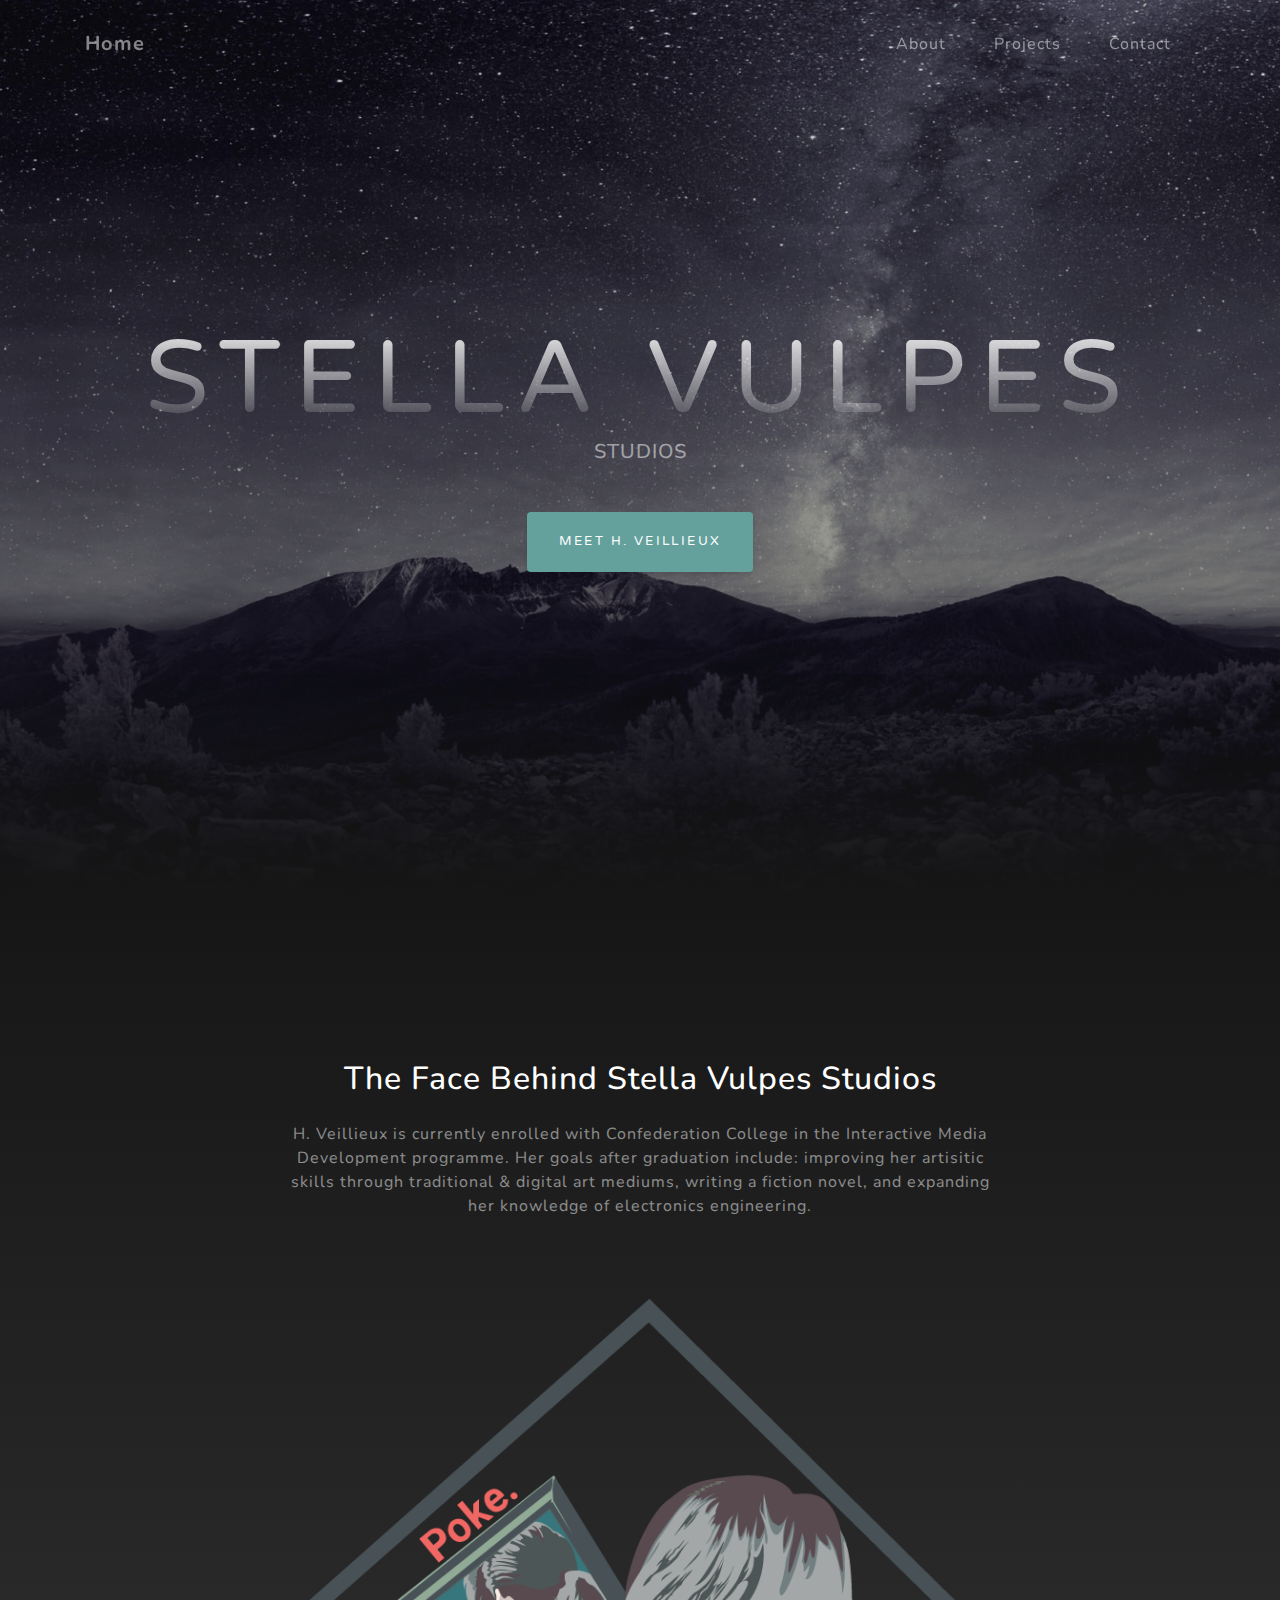
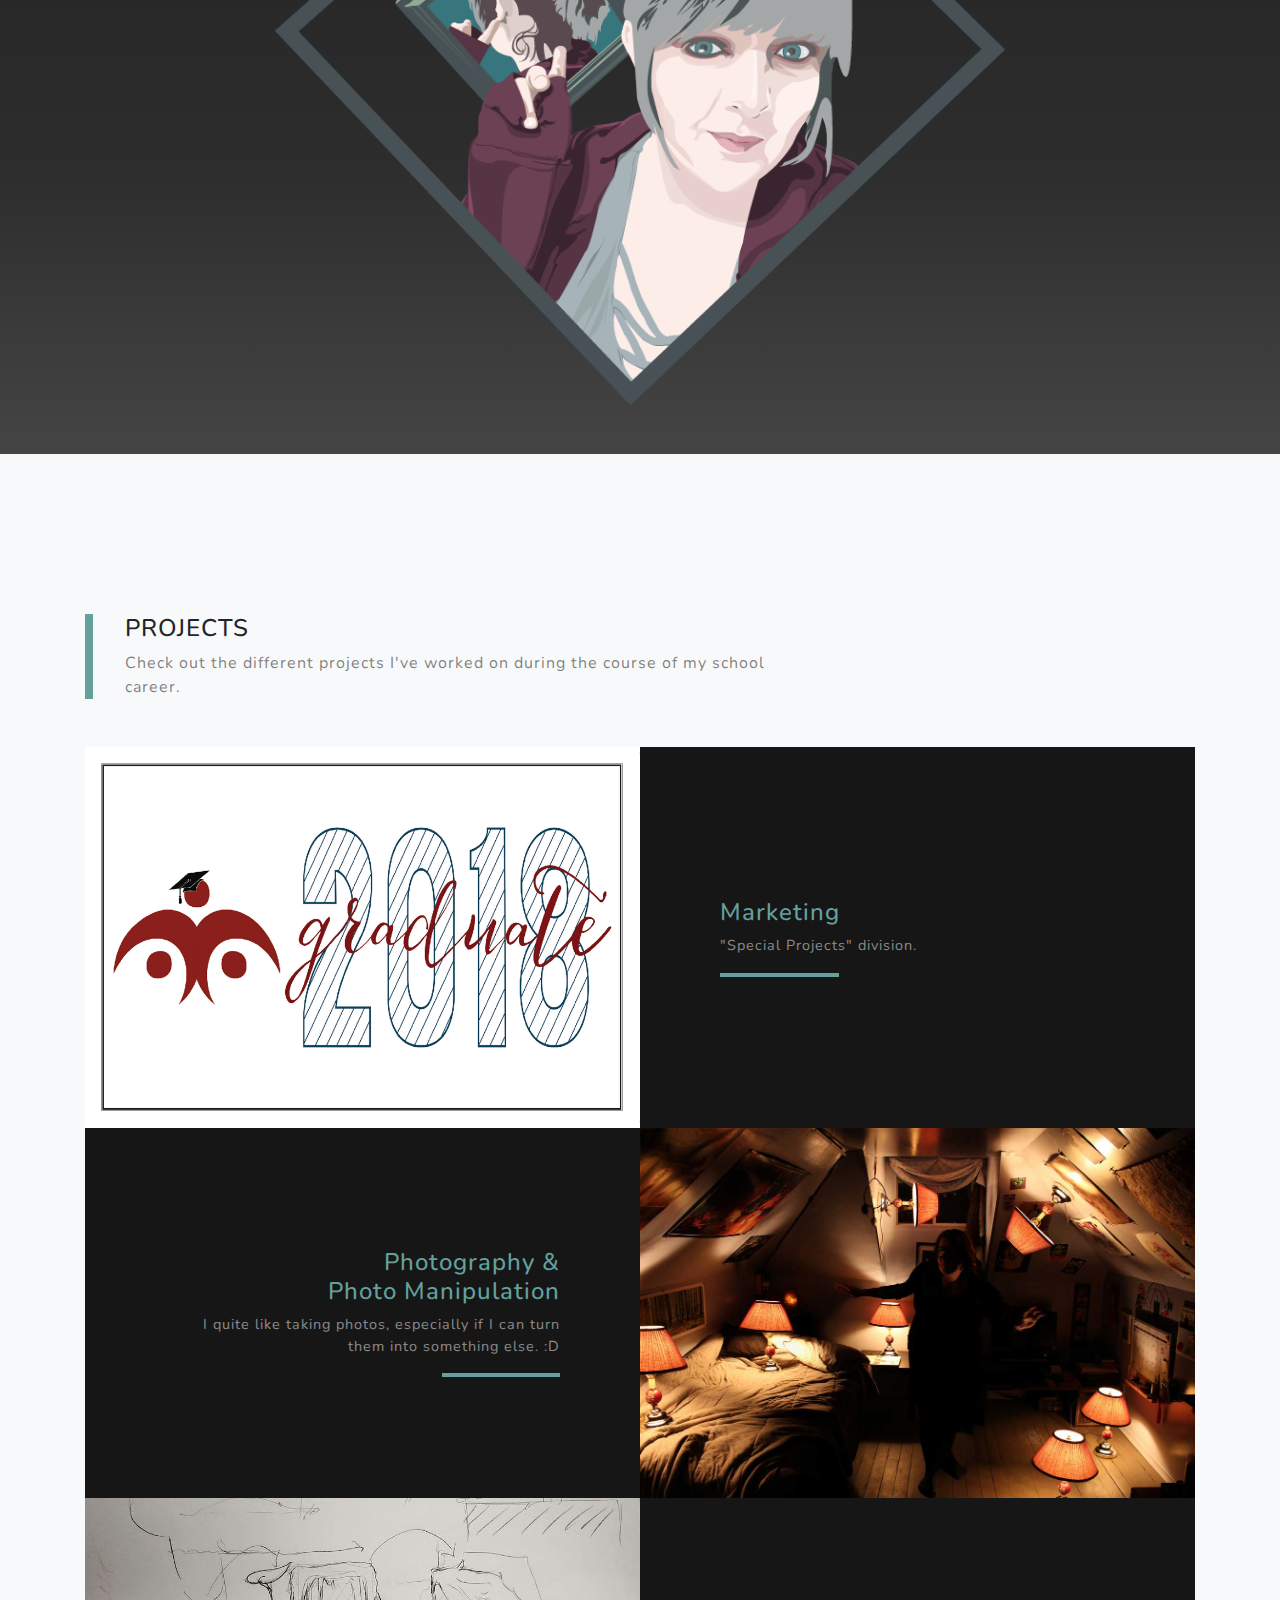
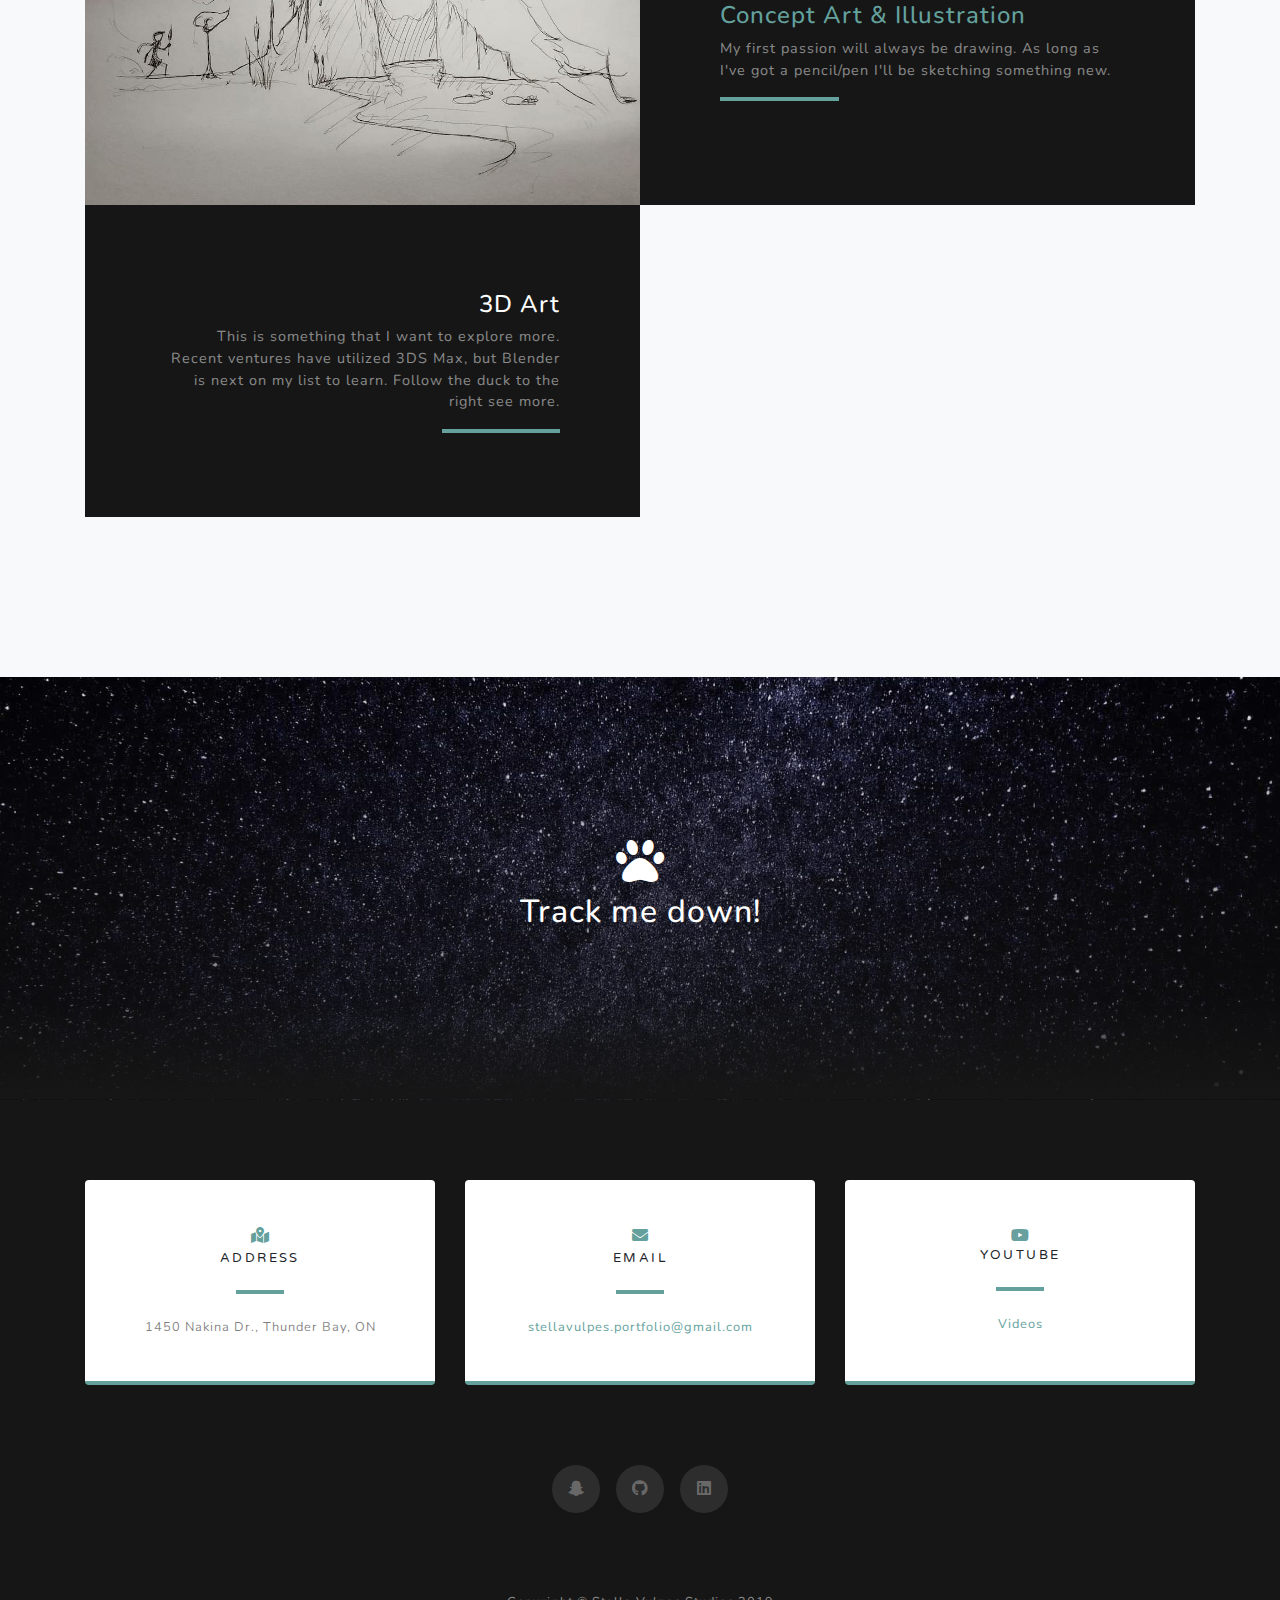
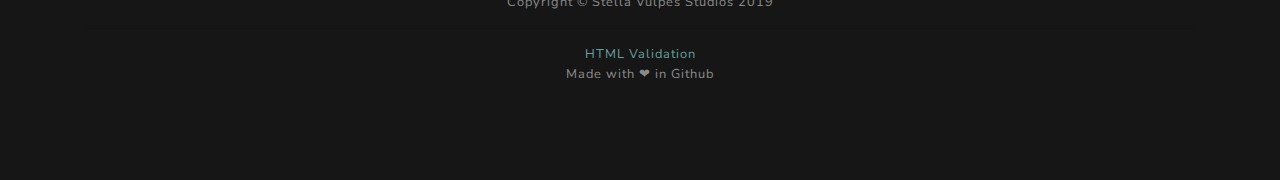
<file: index.html>
<!DOCTYPE html>
<html lang="en">

<head>

  <meta charset="utf-8">
  <meta name="viewport" content="width=device-width, initial-scale=1, shrink-to-fit=no">
  <meta name="description" content="">
  <meta name="author" content="">

  <!-- Twitter Cards - Ref: https://davidwalsh.name/twitter-cards -->
  <meta name="twitter:card" content="summary">
  <meta name="twitter:url" content="https://hveillieux.github.io/portfolio/">
  <meta name="twitter:title" content="Traipsing across the Milkyway.">
  <meta name="twitter:description" content="The portfolio of one H. Veillieux.">
  <meta name="twitter:image" content="https://raw.githubusercontent.com/HVeillieux/portfolio/master/img/foxfavicon-01.png">

  <title>Stella Vulpes</title>

  <!-- Bootstrap core CSS -->
  <link href="vendor/bootstrap/css/bootstrap.min.css" rel="stylesheet">

  <!-- Custom fonts for this template -->
  <link href="vendor/fontawesome-free/css/all.min.css" rel="stylesheet">
  <link href="https://fonts.googleapis.com/css?family=Varela+Round" rel="stylesheet">
  <link href="https://fonts.googleapis.com/css?family=Nunito:200,200i,300,300i,400,400i,600,600i,700,700i,800,800i,900,900i" rel="stylesheet">

  <!-- Custom styles for this template -->
  <link href="css/grayscale.min.css" rel="stylesheet">

  <!-- Favicon Links -->
  <link rel="apple-touch-icon" sizes="180x180" href="apple-touch-icon.png">
  <link rel="icon" type="image/png" sizes="32x32" href="favicon-32x32.png">
  <link rel="icon" type="image/png" sizes="16x16" href="favicon-16x16.png">
  <link rel="manifest" href="site.webmanifest">
  <link rel="mask-icon" href="safari-pinned-tab.svg" color="#00e4ce">
  <meta name="msapplication-TileColor" content="#00e4ce">
  <meta name="theme-color" content="#ffffff">

  <!-- Global site tag (gtag.js) - Google Analytics -->
  <script async src="https://www.googletagmanager.com/gtag/js?id=UA-138468821-1"></script>
  <script>
    window.dataLayer = window.dataLayer || [];
    function gtag(){dataLayer.push(arguments);}
    gtag('js', new Date());

    gtag('config', 'UA-138468821-1');
  </script>



</head>

<body id="page-top">

  <!-- Navigation -->
  <nav class="navbar navbar-expand-lg navbar-light fixed-top" id="mainNav">
    <div class="container">
      <a class="navbar-brand js-scroll-trigger" href="#page-top">Home</a>
      <button class="navbar-toggler navbar-toggler-right" type="button" data-toggle="collapse" data-target="#navbarResponsive" aria-controls="navbarResponsive" aria-expanded="false" aria-label="Toggle navigation">
        Menu
        <i class="fas fa-bars"></i>
      </button>
      <div class="collapse navbar-collapse" id="navbarResponsive">
        <ul class="navbar-nav ml-auto">
          <li class="nav-item">
            <a class="nav-link js-scroll-trigger" href="#about">About</a>
          </li>
          <li class="nav-item">
            <a class="nav-link js-scroll-trigger" href="#projects">Projects</a>
          </li>
          <li class="nav-item">
            <a class="nav-link js-scroll-trigger" href="#signup">Contact</a>
          </li>
        </ul>
      </div>
    </div>
  </nav>

  <!-- Header -->
  <header class="masthead">
    <div class="container d-flex h-100 align-items-center">
      <div class="mx-auto text-center">
        <h1 class="mx-auto my-0 text-uppercase">Stella Vulpes</h1>
        <h2 class="text-white-50 mx-auto mt-2 mb-5">STUDIOS</h2>
        <a href="#about" class="btn btn-primary js-scroll-trigger">Meet H. Veillieux</a>
      </div>
    </div>
  </header>

  <!-- About Section -->
  <section id="about" class="about-section text-center">
    <div class="container">
      <div class="row">
        <div class="col-lg-8 mx-auto">
          <h2 class="text-white mb-4">The Face Behind Stella Vulpes Studios</h2>
          <p class="text-white-50">H. Veillieux is currently enrolled with Confederation College in the Interactive Media Development programme. Her goals after graduation include:
            improving her artisitic skills through traditional & digital art mediums, writing a fiction novel, and expanding her knowledge of electronics engineering.
          </p>
          <img class="img-fluid mb-5" src="img/Veillieux-SelfPortrait_24.png" alt="H. Veillieux">
        </div>
      </div>
    </div>
  </section>

  <!-- Projects Section -->
  <section id="projects" class="projects-section bg-light">
    <div class="container">

      <!-- Featured Project Row -->
      <div class="row align-items-center no-gutters mb-4 mb-lg-5">
        <div class="col-xl-8 col-lg-7">
          <div class="featured-text text-center text-lg-left">
            <h4>PROJECTS</h4>
            <p class="text-black-50 mb-0">Check out the different projects I've worked on during the course of my school career.</p>
          </div>
        </div>
      </div>

      <!-- Projects First Row -->
      <div class="row justify-content-center no-gutters mb-5 mb-lg-0">
        <div class="col-lg-6">
          <img class="img-fluid" src="img/de-grad-note.png" alt="">
        </div>
        <div class="col-lg-6">
          <div class="bg-black text-center h-100 project">
            <div class="d-flex h-100">
              <div class="project-text w-100 my-auto text-center text-lg-left">
                <h4><a class="js-scroll-trigger" href="marketing.html">Marketing</a></h4>
                <p class="mb-0 text-white-50">"Special Projects" division.</p>
                <hr class="d-none d-lg-block mb-0 ml-0">
              </div>
            </div>
          </div>
        </div>
      </div>

      <!-- Projects Second Row -->
      <div class="row justify-content-center no-gutters mb-5 mb-lg-0">
        <div class="col-lg-6">
          <img class="img-fluid" src="img/BrokenSight.jpg" alt="">
        </div>
        <div class="col-lg-6 order-lg-first">
          <div class="bg-black text-center h-100 project">
            <div class="d-flex h-100">
              <div class="project-text w-100 my-auto text-center text-lg-right">
                <h4><a class="js-scroll-trigger" href="photography.html">Photography & </br> Photo Manipulation</a></h4>
                <p class="mb-0 text-white-50">I quite like taking photos, especially if I can turn them into something else. :D</p>
                <hr class="d-none d-lg-block mb-0 mr-0">
              </div>
            </div>
          </div>
        </div>
      </div>

      <!-- Projects Third Row -->
      <div class="row justify-content-center no-gutters mb-5 mb-lg-0">
          <div class="col-lg-6">
            <img class="img-fluid" src="img/environment-start-draft.jpg" alt="">
          </div>
          <div class="col-lg-6">
            <div class="bg-black text-center h-100 project">
              <div class="d-flex h-100">
                <div class="project-text w-100 my-auto text-center text-lg-left">
                  <h4><a class="js-scroll-trigger" href="concepts.html">Concept Art & Illustration</a></h4>
                  <p class="mb-0 text-white-50">
                    My first passion will always be drawing. As long as 
                    I've got a pencil/pen I'll be sketching something new.
                  </p>
                  <hr class="d-none d-lg-block mb-0 ml-0">
                </div>
              </div>
            </div>
          </div>
        </div>

        <!-- Projects Fourth Row -->
      <div class="row justify-content-center no-gutters mb-0 mb-lg-0">
          <div class="embed-responsive embed-responsive-16by9 col-lg-6">
            <iframe class="embed-responsive-item" width="555" height="460" src="https://sketchfab.com/models/59ff8f509a59431799b9159e0ef16c89/embed" frameborder="0" allow="autoplay; fullscreen; vr" mozallowfullscreen="true" webkitallowfullscreen="true"></iframe>
          </div>
          <div class="col-lg-6 order-lg-first">
            <div class="bg-black text-center h-100 project">
              <div class="d-flex h-100">
                <div class="project-text w-100 my-auto text-center text-lg-right">
                  <h4 class="text-white">3D Art</h4>
                  <p class="mb-0 text-white-50">
                    This is something that I want to explore more. Recent ventures have utilized 3DS Max, 
                    but Blender is next on my list to learn. Follow the duck to the right see more.
                  </p>
                  <hr class="d-none d-lg-block mb-0 mr-0">
                </div>
              </div>
            </div>
          </div>
        </div>

    </div>
  </section>

  <!----- SIGN-UP SECTION ----->
  <section id="signup" class="signup-section">
    <div class="container">
      <div class="row">
        <div class="col-md-10 col-lg-8 mx-auto text-center">
          <i class="fas fa-paw fa-3x mb-2 text-white"></i>
          <h2 class="text-white">Track me down!</h2>
        </div>
      </div>
    </div>
  </section>

  <!-- Contact Section -->
  <section class="contact-section bg-black">
    <div class="container">

      <div class="row">

        <div class="col-md-4 mb-3 mb-md-0">
          <div class="card py-4 h-100">
            <div class="card-body text-center">
              <i class="fas fa-map-marked-alt text-primary mb-2"></i>
              <h4 class="text-uppercase m-0">Address</h4>
              <hr class="my-4">
              <div class="small text-black-50">1450 Nakina Dr., Thunder Bay, ON</div>
            </div>
          </div>
        </div>

        <div class="col-md-4 mb-3 mb-md-0">
          <div class="card py-4 h-100">
            <div class="card-body text-center">
              <i class="fas fa-envelope text-primary mb-2"></i>
              <h4 class="text-uppercase m-0">Email</h4>
              <hr class="my-4">
              <div class="small text-black-50">
                <a href="mailto:stellavulpes.portfolio@gmail.com">stellavulpes.portfolio@gmail.com</a>
              </div>
            </div>
          </div>
        </div>

        <div class="col-md-4 mb-3 mb-md-0">
          <div class="card py-4 h-100">
            <div class="card-body text-center">
                <span style="color: #68A09F;">
                    <i class="fab fa-youtube"></i>
                  </span>  
              <h4 class="text-uppercase m-0">YouTube</h4>
              <hr class="my-4">
              <div class="small text-black-50"><a href="https://www.youtube.com/channel/UCklXeHWhZgnOXlvPBv-AzHQ/featured" target="_blank" class="mx-2">Videos</a></div>
            </div>
          </div>
        </div>
      </div>

      <div class="social d-flex justify-content-center">
        <a href="#" class="mx-2">
          <i class="fab fa-snapchat-ghost"></i>
        </a>
        <a href="https://github.com/HVeillieux" target="_blank" class="mx-2">
          <i class="fab fa-github"></i>
        </a>
        <a href="https://www.linkedin.com/in/hayden-veillieux" target="_blank" class="mx-2">
          <i class="fab fa-linkedin"></i>
        </a>
      </div>

    </div>
  </section>

  <!-- Footer -->
  <footer class="bg-black small text-center text-white-50">
    <div class="container">
      Copyright &copy; Stella Vulpes Studios 2019
    </div>
    <div class="container">
     <hr>
      <a href="https://validator.w3.org/nu/?doc=https%3A%2F%2Fhveillieux.github.io%2Fportfolio%2F">HTML Validation</a>
      <p>Made with ❤ in Github</p>
    </div>
  </footer>

  <!-- Bootstrap core JavaScript -->
  <script src="vendor/jquery/jquery.min.js"></script>
  <script src="vendor/bootstrap/js/bootstrap.bundle.min.js"></script>

  <!-- Plugin JavaScript -->
  <script src="vendor/jquery-easing/jquery.easing.min.js"></script>

  <!-- Custom scripts for this template -->
  <script src="js/grayscale.min.js"></script>

</body>

</html>
</file>
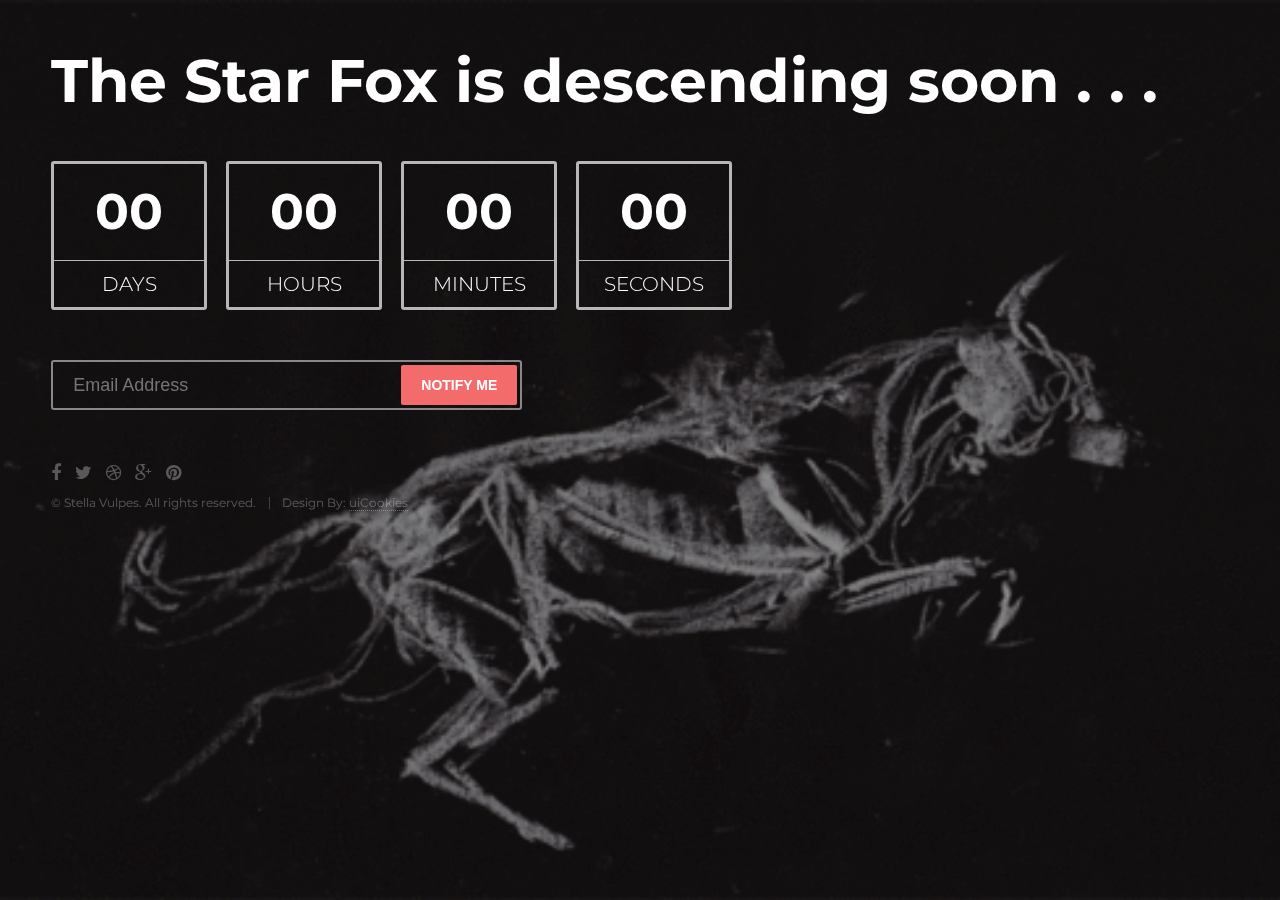
<file: StellaVulpes-Countdown/index.html>
<!DOCTYPE html>
<html>
<head>
	<meta charset="utf-8">
	<meta http-equiv="X-UA-Compatible" content="IE=edge">
	<meta name="viewport" content="width=device-width, initial-scale=1">
	<!-- The above 3 meta tags *must* come first in the head; any other head content must come *after* these tags -->
	<title>Coming Soon Pages</title>

	<!-- web-fonts -->
	<link href='http://fonts.googleapis.com/css?family=Montserrat:400,700' rel='stylesheet' type='text/css'>
	<!-- font-awesome -->
	<link href="fonts/font-awesome/css/font-awesome.min.css" rel="stylesheet">
	<!-- Style CSS -->
	<link href="css/style.css" rel="stylesheet">

	<!-- HTML5 shim and Respond.js for IE8 support of HTML5 elements and media queries -->
	<!-- WARNING: Respond.js doesn't work if you view the page via file:// -->
    <!--[if lt IE 9]>
      <script src="https://oss.maxcdn.com/html5shiv/3.7.2/html5shiv.min.js"></script>
      <script src="https://oss.maxcdn.com/respond/1.4.2/respond.min.js"></script>
      <![endif]-->
  </head>
  <body>
  	<section class="wraper">
  		<header class="header">
  			<h1>The Star Fox is descending soon . . .</h1>
  		</header>
  		<!-- .header -->
  		<section class="countdown-wrapper">
  			<ul id="back-countdiown">
  				<li>                    
  					<span class="days">00</span>
  					<p>days</p>
  				</li>
  				<li>
  					<span class="hours">00</span>
  					<p>hours </p>
  				</li>
  				<li>
  					<span class="minutes">00</span>
  					<p>minutes</p>
  				</li>
  				<li>
  					<span class="seconds">00</span>
  					<p>seconds</p>
  				</li>               
  			</ul><!-- #back-countdiown -->
  		</section><!-- .countdown-wrapper -->

  		<section class="subscribe">
  			<form class="subscribe-form" role="form" method="">
  				<input type="email" class="form-control" id="exampleInputEmail1" placeholder="Email Address">
  				<input type="submit" value="NOTIFY ME" class="form-control">
  			</form>
  		</section><!-- .subscribe-->

  		<footer class="footer">

  			<section class="social-links">
  				<ul>
  					<li><a href="#"><i class="fa fa-facebook"></i></a></li>
  					<li><a href="#"><i class="fa fa-twitter"></i></a></li>
  					<li><a href="#"><i class="fa fa-dribbble"></i></a></li>
  					<li><a href="#"><i class="fa fa-google-plus"></i></a></li>
  					<li><a href="#"><i class="fa fa-pinterest"></i></a></li>
  				</ul>
  			</section><!-- /.social-links -->

  			<ul class="copyright">
  				<li>&copy; Stella Vulpes. All rights reserved.</li>
  				<li>Design By: <a href="http://uicookies.com">uiCookies</a></li>
  			</ul>

  		</footer>
  	</section>


  	<div class="fullscreen-bg">
  		<video loop muted autoplay poster="img/running.gif" class="fullscreen-bg__video">
  			<source src="img/running.gif" type="video/gif">
  		</video>
  	</div> <!-- .fullscreen-bg -->

  	<!-- Script -->
  	<script src="js/jquery-2.1.4.min.js"></script>
  	<script src="js/coundown-timer.js"></script>
  	<script src="js/scripts.js"></script>

  	</body>
</html>
</file>
<file: StellaVulpes-Countdown/css/style.css>
*html{
    margin: 0;
    padding: 0;
}

body {
    font-family : 'Montserrat', sans-serif;
    font-size   : 16px;
    line-height : 26px;
    color       : #fff;
    font-weight : 400;
    background: #333;
    margin: 0;
    }

/*--------------------------------------
 * TYPOGRAPHY  
 *--------------------------------------*/

h1 {
    font-size   : 60px;
    line-height: 1;
    margin: 0
    }
h2{
    font-size: 24px;
    font-weight: normal;
}

/*--------------------------------------
 * LINK STYLE 
 *-------------------------------------- */
a {
    color: #fff;
    text-decoration : none;
    }


a,
a:active,
a:focus,
a:active {
    text-decoration : none;
    outline         : none
    }

a:hover,
a:focus {
    text-decoration : none;
    }


/*-------------------------------------------------------------
 * Main Wraper
 *-------------------------------------------------------------*/
 .wraper{
    padding: 4%;
    color: #fff;
}


/*-------------------------------------------------------------
 * HEADER
 *-------------------------------------------------------------*/
.header{
    margin-bottom: 50px;
}


/*-------------------------------------------------------------
 * Countdown
 *-------------------------------------------------------------*/
.countdown-wrapper {
    margin: 20px 0 50px;
}

#back-countdiown{
    padding: 0;
}

#back-countdiown li {
    display: inline-block;
    margin-right: 15px;
    min-width: 150px;
    text-align: center;
    border: 3px solid rgba(255,255,255,.7);
    border-radius: 2%;
    position: relative;
}

@media screen and (max-width:600px){
    #back-countdiown li{
       width: 40%;
       margin-bottom: 20px;
    }
}


#back-countdiown li:last-child {
  margin-right: 0
}
#back-countdiown li span {
    display: block;
    font-size: 50px;
    padding: 35px;
    font-weight: 700;
}
#back-countdiown li p{
    text-transform: uppercase;
    font-size: 20px;
    font-weight: 300;
    margin: 0;
    padding: 10px 0;
    color: #fff;
    border-top: 1px solid rgba(255,255,255,.7);
}
#back-countdiown li span:hover {
    cursor: pointer;
}

/*-------------------------------------------------------------
 * Subscribe 
 *-------------------------------------------------------------*/
.subscribe {
    margin: 50px 0 50px;
    text-align: center;
    display: block;
}

.subscribe-form{
    width: 40%;
    position: relative;
}

@media screen and (max-width:768px){
    .subscribe-form{
       width: 100%;
    }
}

.subscribe-form input[type="email"]{
    border: 2px solid rgba(255,255,255,.5);
    height: 50px;
    line-height: 50px;
    width: 100%;
    background:transparent;
    border-radius:3px;
    padding: 0 130px 0 20px;
    font-size:18px;
    display: inline-block;
    box-sizing: border-box;
    color: #fff;
}

.subscribe-form input:focus{
    outline:none;
}

.subscribe-form input[type="submit"] {
    cursor: pointer;
    background: #F36B6B;
    color: #fff;
    font-size: 14px;
    font-weight: bold;
    text-transform: uppercase;
    border: 0;
    height: 40px;
    line-height: 40px;
    display: inline-block;
    position: absolute;
    right: 5px;
    top:5px;
    border-radius:2px;
    box-sizing: border-box;
    padding: 0 20px;
    -webkit-transition: all 0.7s;
    -moz-transition: all 0.7s;
    transition: all 0.7s;
}

.subscribe-form input[type="submit"]:hover{
    background: #CA5151;
}

.subscribe-form::-webkit-input-placeholder {
    color:   #fff;
}



/*------------------
 * Video Background
 *------------------*/

.fullscreen-bg {
  position: fixed;
  top: 0;
  right: 0;
  bottom: 0;
  left: 0;
  overflow: hidden;
  z-index: -100;
}

.fullscreen-bg::before{
    position: absolute;
    content: "";
    background: rgba(0, 0, 0, 0.4);
    left: 0;
    right: 0;
    top: 0;
    bottom: 0;
    z-index: 1;
}

.fullscreen-bg__video {
  position: absolute;
  top: 0;
  left: 0;
  width: 100%;
  height: 100%;
}

@media (min-aspect-ratio: 16/9) {
  .fullscreen-bg__video {
    height: 300%;
    top: -100%;
  }
}

@media (max-aspect-ratio: 16/9) {
  .fullscreen-bg__video {
    width: 300%;
    left: -100%;
  }
}

@media (max-width: 767px) {
  .fullscreen-bg {
    background: url('../img/meteor01.jpg') center center / cover no-repeat;
  }

  .fullscreen-bg__video {
    display: none;
  }
}


/*-----------------------
 * Footer
 *-----------------------*/
.footer{
    position: relative;
    display: block;
    bottom: auto;
    left: auto;
}


/*social-links*/
.social-links ul{
    margin: 0;
    padding: 0;
}

.social-links li{
    list-style: none;
    display: inline-block;
    margin-right: 10px;
}
.social-links li a{
    display: block;
    font-size: 18px;
    color: rgba(255,255,255,.3);
    text-align: center;
    -webkit-transition: all 0.5s;
    -moz-transition: all 0.5s;
    transition: all 0.5s;
}
.social-links li a:hover {
    color: #fff;
}


/*copyright*/
.copyright{
    margin-top: 10px;
    font-size: 12px;
    color: rgba(255,255,255,.3);
    padding: 0;
    line-height: 1;
}

.copyright a{
    color: rgba(255,255,255, 0.3);
    text-decoration    : none;
    border-bottom: 1px dotted rgba(255,255,255, 0.3);
}
.copyright li{
    display: inline-block;
    margin-right: 10px;
}


.copyright li:last-child{
    border-left: 1px solid rgba(255,255,255,.2);
    padding-left: 12px;
}
</file>
<file: css/grayscale.min.css>
/*!
 * Start Bootstrap - Grayscale v5.0.4 (https://startbootstrap.com/template-overviews/grayscale)
 * Copyright 2013-2019 Start Bootstrap
 * Licensed under MIT (https://github.com/BlackrockDigital/startbootstrap-grayscale/blob/master/LICENSE)
 */#mainNav{min-height:56px;background-color:#fff}#mainNav .navbar-toggler{font-size:80%;padding:.75rem;color:#64a19d;border:1px solid #64a19d}#mainNav .navbar-toggler:focus{outline:0}#mainNav .navbar-brand{color:#161616;font-weight:700;padding:.9rem 0}#mainNav .navbar-nav .nav-item:hover{color:fade(white,80%);outline:0;background-color:transparent}#mainNav .navbar-nav .nav-item:active,#mainNav .navbar-nav .nav-item:focus{outline:0;background-color:transparent}@media (min-width:992px){#mainNav{padding-top:0;padding-bottom:0;border-bottom:none;background-color:transparent;-webkit-transition:background-color .3s ease-in-out;transition:background-color .3s ease-in-out}#mainNav .navbar-brand{padding:.5rem 0;color:rgba(255,255,255,.5)}#mainNav .nav-link{-webkit-transition:none;transition:none;padding:2rem 1.5rem;color:rgba(255,255,255,.5)}#mainNav .nav-link:hover{color:rgba(255,255,255,.75)}#mainNav .nav-link:active{color:#fff}#mainNav.navbar-shrink{background-color:#fff}#mainNav.navbar-shrink .navbar-brand{color:#161616}#mainNav.navbar-shrink .nav-link{color:#161616;padding:1.5rem 1.5rem 1.25rem;border-bottom:.25rem solid transparent}#mainNav.navbar-shrink .nav-link:hover{color:#64a19d}#mainNav.navbar-shrink .nav-link:active{color:#467370}#mainNav.navbar-shrink .nav-link.active{color:#64a19d;outline:0;border-bottom:.25rem solid #64a19d}}.masthead{position:relative;width:100%;height:auto;min-height:35rem;padding:15rem 0;background:-webkit-gradient(linear,left top,left bottom,from(rgba(22,22,22,.1)),color-stop(75%,rgba(22,22,22,.5)),to(#161616)),url(../img/bg-masthead.jpg);background:linear-gradient(to bottom,rgba(22,22,22,.1) 0,rgba(22,22,22,.5) 75%,#161616 100%),url(../img/bg-masthead.jpg);background-position:center;background-repeat:no-repeat;background-attachment:scroll;background-size:cover}.masthead h1{font-family:'Varela Round';font-size:2.5rem;line-height:2.5rem;letter-spacing:.8rem;background:-webkit-linear-gradient(rgba(255,255,255,.9),rgba(255,255,255,0));-webkit-text-fill-color:transparent;-webkit-background-clip:text}.masthead h2{max-width:20rem;font-size:1rem}@media (min-width:768px){.masthead h1{font-size:4rem;line-height:4rem}}@media (min-width:992px){.masthead{height:100vh;padding:0}.masthead h1{font-size:6.5rem;line-height:6.5rem;letter-spacing:.8rem}.masthead h2{max-width:30rem;font-size:1.25rem}}.btn{-webkit-box-shadow:0 .1875rem .1875rem 0 rgba(0,0,0,.1)!important;box-shadow:0 .1875rem .1875rem 0 rgba(0,0,0,.1)!important;padding:1.25rem 2rem;font-family:'Varela Round';font-size:80%;text-transform:uppercase;letter-spacing:.15rem;border:0}.btn-primary{background-color:#64a19d}.btn-primary:hover{background-color:#4f837f}.btn-primary:focus{background-color:#4f837f;color:#fff}.btn-primary:active{background-color:#467370!important}.about-section{padding-top:10rem;background:-webkit-gradient(linear,left top,left bottom,from(#161616),color-stop(75%,rgba(22,22,22,.9)),to(rgba(22,22,22,.8)));background:linear-gradient(to bottom,#161616 0,rgba(22,22,22,.9) 75%,rgba(22,22,22,.8) 100%)}.about-section p{margin-bottom:5rem}.projects-section{padding:10rem 0}.projects-section .featured-text{padding:2rem}@media (min-width:992px){.projects-section .featured-text{padding:0 0 0 2rem;border-left:.5rem solid #64a19d}}.projects-section .project-text{padding:3rem;font-size:90%}@media (min-width:992px){.projects-section .project-text{padding:5rem}.projects-section .project-text hr{border-color:#64a19d;border-width:.25rem;width:30%}}.signup-section{padding:10rem 0;background:-webkit-gradient(linear,left top,left bottom,from(rgba(22,22,22,.1)),color-stop(75%,rgba(22,22,22,.5)),to(#161616)),url(../img/bg-signup.jpg);background:linear-gradient(to bottom,rgba(22,22,22,.1) 0,rgba(22,22,22,.5) 75%,#161616 100%),url(../img/bg-signup.jpg);background-position:center;background-repeat:no-repeat;background-attachment:scroll;background-size:cover}.signup-section .form-inline input{-webkit-box-shadow:0 .1875rem .1875rem 0 rgba(0,0,0,.1)!important;box-shadow:0 .1875rem .1875rem 0 rgba(0,0,0,.1)!important;padding:1.25rem 2rem;height:auto;font-family:'Varela Round';font-size:80%;text-transform:uppercase;letter-spacing:.15rem;border:0}.contact-section{padding:5rem 0 0}.contact-section .card{border:0;border-bottom:.25rem solid #64a19d}.contact-section .card h4{font-size:.8rem;font-family:'Varela Round';text-transform:uppercase;letter-spacing:.15rem}.contact-section .card hr{border-color:#64a19d;border-width:.25rem;width:3rem}.contact-section .social{margin-top:5rem}.contact-section .social a{text-align:center;height:3rem;width:3rem;background:rgba(255,255,255,.1);border-radius:100%;line-height:3rem;color:rgba(255,255,255,.3)}.contact-section .social a:hover{color:rgba(255,255,255,.5)}.contact-section .social a:active{color:#fff}body{font-family:Nunito;letter-spacing:.0625em}a{color:#64a19d}a:focus,a:hover{text-decoration:none;color:#3c6360}.bg-black{background-color:#161616!important}.bg-primary{background-color:#64a19d!important}.text-primary{color:#64a19d!important}footer{padding:5rem 0}
</file>
